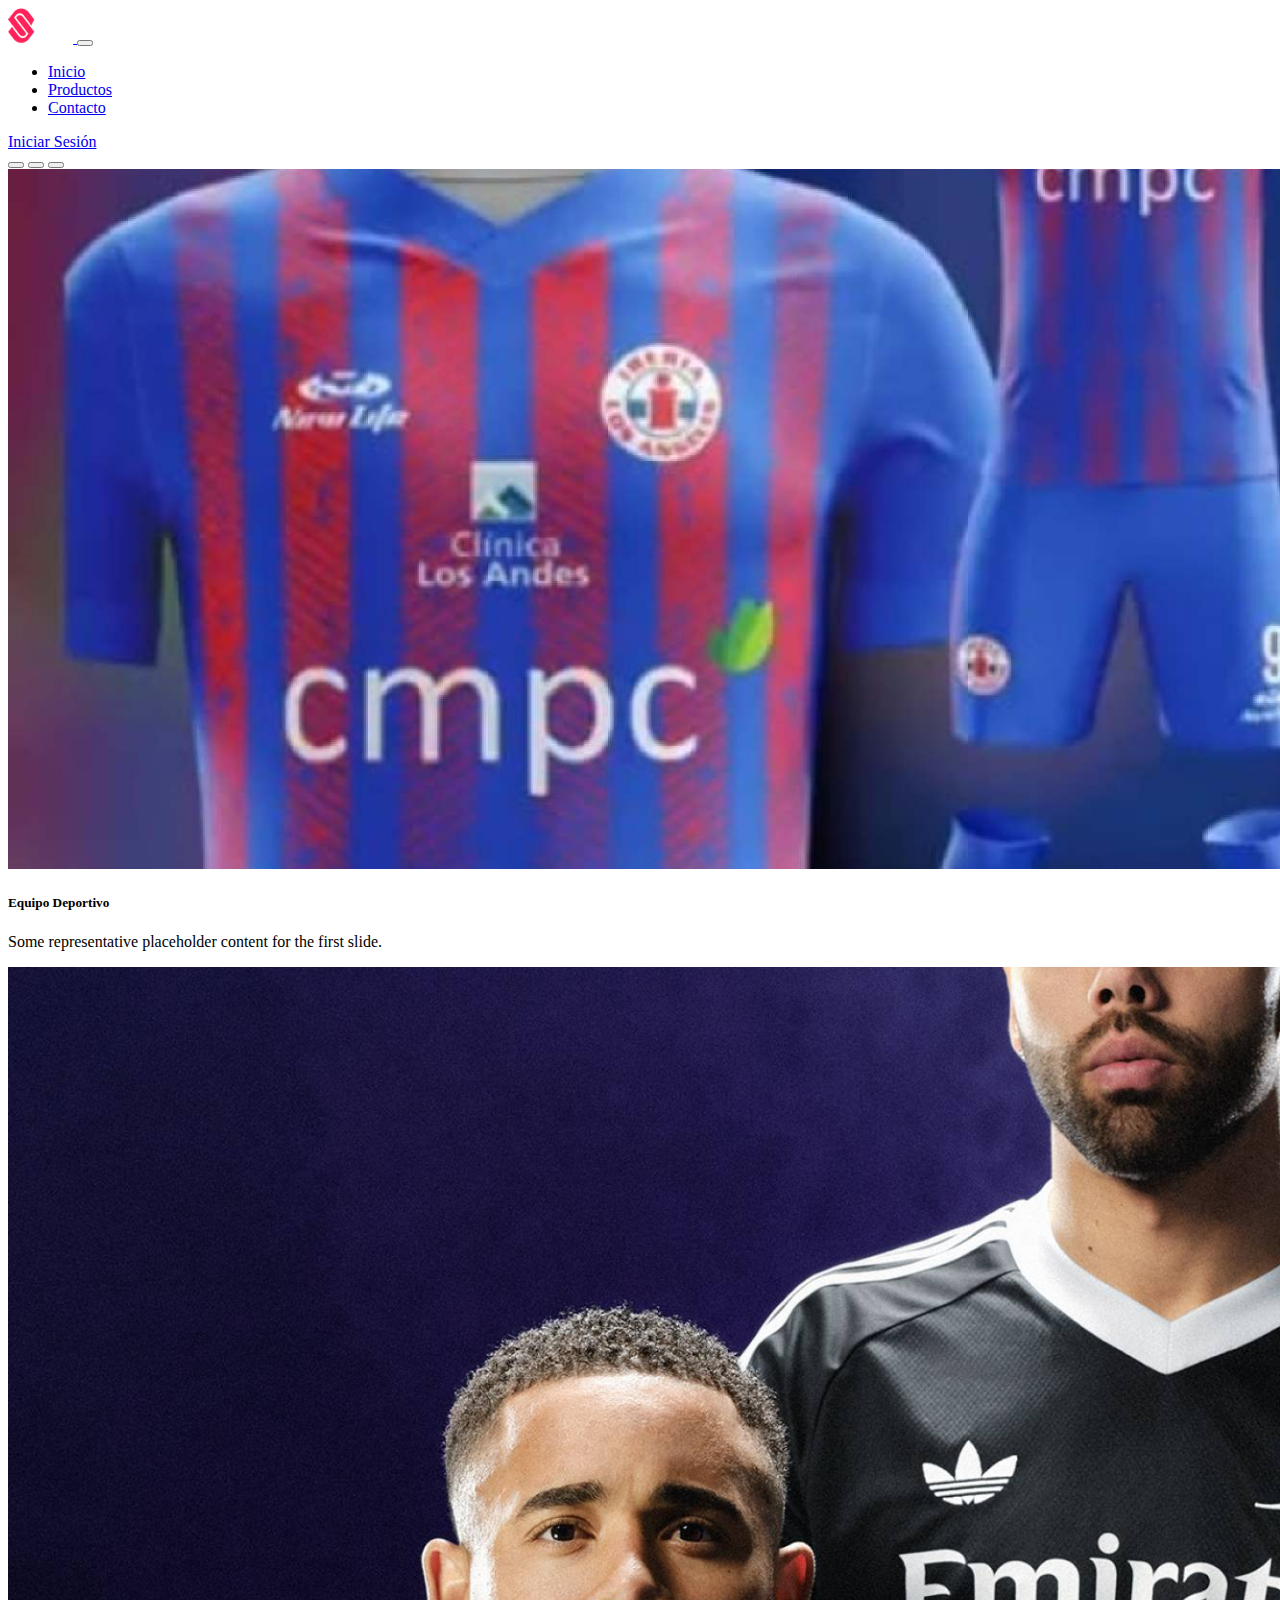
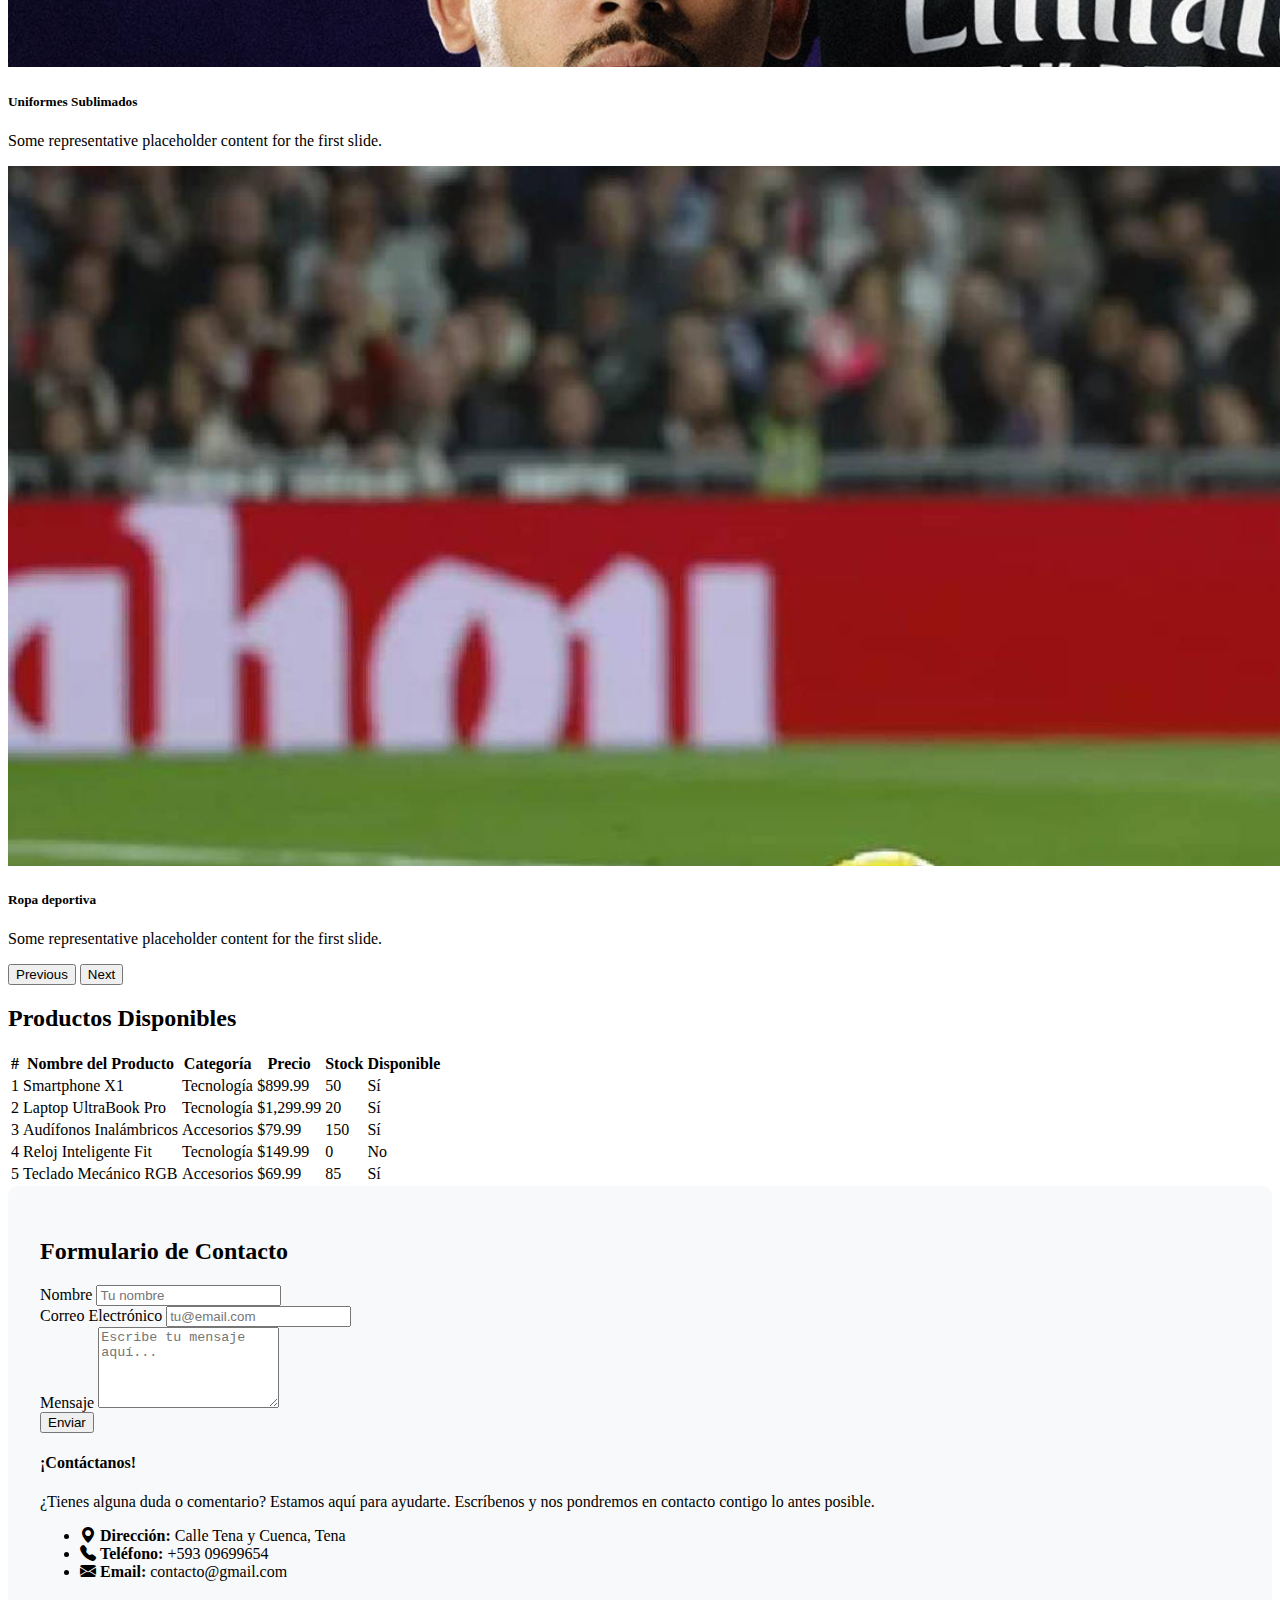
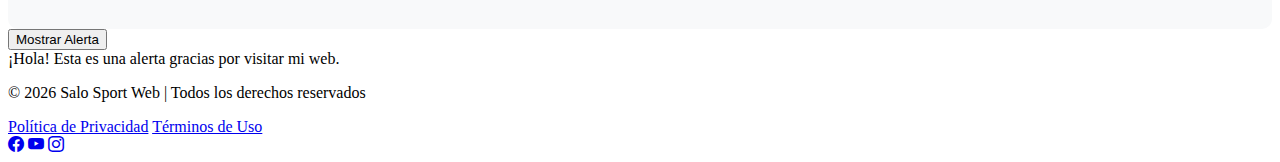
<file: semana8/index.html>
<!DOCTYPE html>
<html lang="es">
<head>
  <meta charset="UTF-8" />
  <meta name="viewport" content="width=device-width, initial-scale=1.0"/>
  <title>Inicio - Salo Sport</title>
  <!-- Bootstrap CSS -->
  <link href="https://cdn.jsdelivr.net/npm/bootstrap@5.3.7/dist/css/bootstrap.min.css" rel="stylesheet" integrity="sha384-LN+7fdVzj6u52u30Kp6M/trliBMCMKTyK833zpbD+pXdCLuTusPj697FH4R/5mcr" crossorigin="anonymous">
  <link rel="stylesheet" href="https://cdn.jsdelivr.net/npm/bootstrap-icons@1.13.1/font/bootstrap-icons.min.css">
  <!-- Custom CSS -->
  <link rel="stylesheet" href="styles.css"/>
</head>
<body>

  <!-- Navbar -->
  <nav class="navbar navbar-expand-md navbar-dark bg-dark sticky-top">
    <div class="container">
      <a class="navbar-brand" href="index.html">
        <img src="assets/img/logo.png" alt="Logo FútbolStyle" width="mx-auto" height="35" class="d-inline-block align-text-top me-2">
      </a>
      <button class="navbar-toggler" type="button" data-bs-toggle="collapse" data-bs-target="#navbarNav"
        aria-controls="navbarNav" aria-expanded="false" aria-label="Toggle navigation">
        <span class="navbar-toggler-icon"></span>
      </button>
      <div class="collapse navbar-collapse justify-content-end" id="navbarNav">
        <ul class="navbar-nav me-lg-3 mb-2 mb-lg-0">
          <li class="nav-item"><a class="nav-link" href="index.html">Inicio</a></li>
          <li class="nav-item"><a class="nav-link" href="#productos">Productos</a></li>
           <!--<li class="nav-item"><a class="nav-link" href="#registro">Formulario</a></li>-->
          <li class="nav-item"><a class="nav-link" href="#contacto">Contacto</a></li>
        </ul>
        <a href="#login" class="btn btn-outline-light d-block d-md-inline-block">Iniciar Sesión</a>
      </div>
    </div>
  </nav>
  <!-- carrusel de fotos -->
  <div id="carouselExampleIndicators" class="carousel slide">
    <div class="carousel-indicators">
      <button type="button" data-bs-target="#carouselExampleIndicators" data-bs-slide-to="0" class="active" aria-current="true" aria-label="Slide 1"></button>
      <button type="button" data-bs-target="#carouselExampleIndicators" data-bs-slide-to="1" aria-label="Slide 2"></button>
      <button type="button" data-bs-target="#carouselExampleIndicators" data-bs-slide-to="2" aria-label="Slide 3"></button>
    </div>
    <div id="carouselExampleSlidesOnly" class="carousel slide" data-bs-ride="carousel">
      <div class="carousel-inner">
        <div class="carousel-item active">
          <img src="assets/img/foto-1.jpg" class="d-block w-100" alt="..." >
          
          <div class="carousel-caption d-none d-md-block">
            <h5>Equipo Deportivo</h5>
            <p>Some representative placeholder content for the first slide.</p>
          </div>
        </div>
        <div class="carousel-item">
          <img src="assets/img/foto3.jpg" class="d-block w-100" alt="...">
          <div class="carousel-caption d-none d-md-block">
            <h5>Uniformes Sublimados</h5>
            <p>Some representative placeholder content for the first slide.</p>
          </div>
        </div>
        <div class="carousel-item">
          <img src="assets/img/foto-2.jpeg" class="d-block w-100" alt="...">
          <div class="carousel-caption d-none d-md-block">
            <h5>Ropa deportiva</h5>
            <p>Some representative placeholder content for the first slide.</p>
          </div>
        </div>
      </div>
    </div>
      <button class="carousel-control-prev" type="button" data-bs-target="#carouselExampleIndicators" data-bs-slide="prev">
        <span class="carousel-control-prev-icon" aria-hidden="true"></span>
        <span class="visually-hidden">Previous</span>
      </button>
      <button class="carousel-control-next" type="button" data-bs-target="#carouselExampleIndicators" data-bs-slide="next">
        <span class="carousel-control-next-icon" aria-hidden="true"></span>
        <span class="visually-hidden">Next</span>
      </button>
  </div>
  
  <!-- Main Content -->
  <main class="container my-5">

    <!-- Productos Grid -->
    <section id="productos" class="row g-4 mb-5">
      <!-- Sección de tabla de productos -->
    <section id="productos"class="my-5">
            <h2 class="mb-4 text-center">Productos Disponibles</h2>
            <div class="table-responsive">
                <table class="table table-striped table-bordered table-hover align-middle">
                    <thead class="table-dark">
                        <tr>
                            <th>#</th>
                            <th>Nombre del Producto</th>
                            <th>Categoría</th>
                            <th>Precio</th>
                            <th>Stock</th>
                            <th>Disponible</th>
                        </tr>
                    </thead>
                    <tbody>
                        <tr>
                            <td>1</td>
                            <td>Smartphone X1</td>
                            <td>Tecnología</td>
                            <td>$899.99</td>
                            <td>50</td>
                            <td><span class="badge bg-success">Sí</span></td>
                        </tr>
                        <tr>
                            <td>2</td>
                            <td>Laptop UltraBook Pro</td>
                            <td>Tecnología</td>
                            <td>$1,299.99</td>
                            <td>20</td>
                            <td><span class="badge bg-success">Sí</span></td>
                        </tr>
                        <tr>
                            <td>3</td>
                            <td>Audífonos Inalámbricos</td>
                            <td>Accesorios</td>
                            <td>$79.99</td>
                            <td>150</td>
                            <td><span class="badge bg-success">Sí</span></td>
                        </tr>
                        <tr>
                            <td>4</td>
                            <td>Reloj Inteligente Fit</td>
                            <td>Tecnología</td>
                            <td>$149.99</td>
                            <td>0</td>
                            <td><span class="badge bg-danger">No</span></td>
                        </tr>
                        <tr>
                            <td>5</td>
                            <td>Teclado Mecánico RGB</td>
                            <td>Accesorios</td>
                            <td>$69.99</td>
                            <td>85</td>
                            <td><span class="badge bg-success">Sí</span></td>
                        </tr>
                    </tbody>
                </table>
            </div>
        </div>
    </section>

    <!-- Formulario -->
    <section id="contacto" class="contact-section py-5">
      <div class="container">
        <div class="row justify-content-center">
          <!-- Columna Izquierda (Formulario) -->
          <div class="col-md-6">
            <h2 class="mb-4">Formulario de Contacto</h2>
            <form id="contactForm" novalidate>
              <!-- Campo Nombre -->
              <div class="mb-3">
                <label for="nombre" class="form-label">Nombre</label>
                <input type="text" class="form-control" id="nombre" name="nombre" placeholder="Tu nombre">
                <div class="invalid-feedback" id="nombreError"></div>
              </div>

              <!-- Campo Email -->
              <div class="mb-3">
                <label for="email" class="form-label">Correo Electrónico</label>
                <input type="email" class="form-control" id="email" name="email" placeholder="tu@email.com">
                <div class="invalid-feedback" id="emailError"></div>
              </div>

              <!-- Campo Mensaje -->
              <div class="mb-3">
                <label for="mensaje" class="form-label">Mensaje</label>
                <textarea class="form-control" id="mensaje" name="mensaje" rows="5" placeholder="Escribe tu mensaje aquí..."></textarea>
                <div class="invalid-feedback" id="mensajeError"></div>
              </div>

              <button type="submit" class="btn btn-primary" id="submitBtn">Enviar</button>
            </form>
          </div>

          <!-- Columna Derecha (Contenido adicional) -->
          <div class="col-md-6 d-flex align-items-center">
            <div class="p-4 bg-light rounded shadow-sm w-100">
              <h4>¡Contáctanos!</h4>
              <p>¿Tienes alguna duda o comentario? Estamos aquí para ayudarte. Escríbenos y nos pondremos en contacto contigo lo antes posible.</p>
              <ul class="list-unstyled">
                <li class="mb-2">
                  <i class="bi bi-geo-alt-fill text-primary me-2"></i>
                  <strong>Dirección:</strong> Calle Tena y Cuenca, Tena
                </li>
                <li class="mb-2">
                  <i class="bi bi-telephone-fill text-primary me-2"></i>
                  <strong>Teléfono:</strong> +593 09699654
                </li>
                <li class="mb-2">
                  <i class="bi bi-envelope-fill text-primary me-2"></i>
                  <strong>Email:</strong> contacto@gmail.com
                </li>
              </ul>
            </div>
          </div>
        </div>
      </div>
    </section>

    <!-- Collapse Example -->
    <section class="text-center">
      <!-- Botón que activa la alerta -->
      <button type="button" class="btn btn-success" id="customAlertBtn">Mostrar Alerta</button>

      <!-- Contenedor para la alerta de Bootstrap -->
      <div id="customAlert" class="alert alert-primary mt-3 d-none" role="alert">
        ¡Hola! Esta es una alerta gracias por visitar mi web.
      </div>
    </section>
  </main>
  
   <!-- Pie de Página -->
  <footer class="bg-dark text-white text-center py-3">
  <div class="container">
    <p class="mb-0">
      © <span id="year"></span> Salo Sport Web | Todos los derechos reservados
    </p>
    <div class="mt-2">
        <a href="#" class="text-decoration-none text-secondary me-3">Política de Privacidad</a>
        <a href="#" class="text-decoration-none text-secondary">Términos de Uso</a>
      </div>
    <div class="mt-2">
      <a href="https://www.facebook.com/salosportec" class="text-white me-2"><i class="bi bi-facebook fs-5"></i></a>
      <a href="https://www.youtube.com/@Salosportec" class="text-white me-2"><i class="bi bi-youtube fs-5"></i></a>
      <a href="https://www.instagram.com/salosportec/#" class="text-white"><i class="bi bi-instagram fs-5"></i></a>
    </div>
  </div>
</footer>

  <!-- Bootstrap JS Bundle -->
  <script src="https://cdn.jsdelivr.net/npm/bootstrap@5.3.7/dist/js/bootstrap.bundle.min.js" integrity="sha384-ndDqU0Gzau9qJ1lfW4pNLlhNTkCfHzAVBReH9diLvGRem5+R9g2FzA8ZGN954O5Q" crossorigin="anonymous"></script>
  <script src="script.js"></script>
</body>
</html>
</file>
<file: semana8/styles.css>
/* Estilos en formulario de validacion */
.form-control.is-invalid {
  border-color: #dc3545;
}

.form-control.is-valid {
  border-color: #28a745;
}

.error-message {
  display: block;
  margin-top: 4px;
}

.error {
      color: red;
      font-size: 0.875em;
}
.contact-section {
      background-color: #f8f9fa;
      border-radius: 10px;
      padding: 2rem;
}

.carousel-item img {
  width: 1920px;
  height: 700px;
  object-fit: cover; /* Ajusta la imagen sin deformarse */
}
</file>
